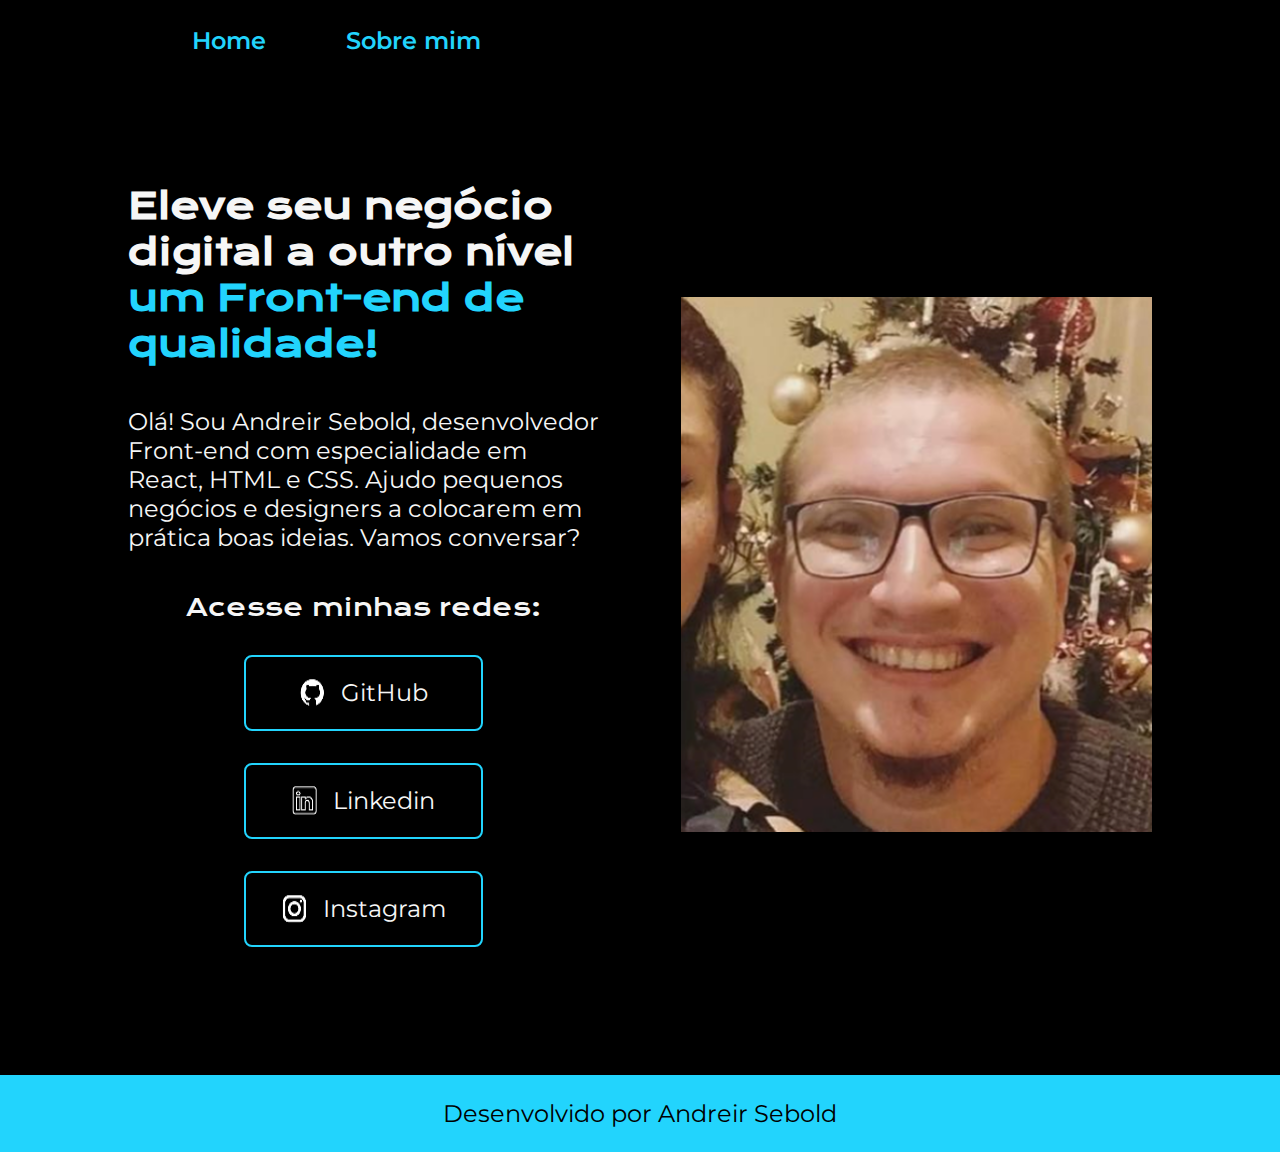
<file: index.html>
<!DOCTYPE html>
<html lang="pt-br">
<head>
    <meta charset="UTF-8">
    <meta http-equiv="X-UA-Compatible" content="IE=edge">
    <meta name="viewport" content="width=device-width, initial-scale=1.0">
    <title>Portifólio</title>
    <link rel="stylesheet" href="./styles/style.css">
</head>
<body>
    <header class="cabecalho">
        <nav class="cabecalho__menu">
            <a class="cabecalho__menu__link" href="index.html">Home</a>
            <a class="cabecalho__menu__link" href="about.html">Sobre mim</a>
        </nav>
    </header>
    <main class="apresentacao">
        <section class="apresentacao__conteudo">
            <h1 class="apresentacao__conteudo__titulo">Eleve seu negócio digital a outro nível <strong class="titulo-destaque">um Front-end de qualidade!</strong></h1>
            <p class="apresentacao__conteudo__texto">Olá! Sou Andreir Sebold, desenvolvedor Front-end com especialidade em React, HTML e CSS. Ajudo pequenos negócios e designers a colocarem em prática boas ideias. Vamos conversar?</p>
            <div class="apresentacao__links">
                <h2 class="apresentacao__links__subtitulo">Acesse minhas redes:</h2>
                <a class="apresentacao__links__navegacao" href="https://github.com/AndreirGuto"><img src="assets/git.png".>GitHub</a>
                <a class="apresentacao__links__navegacao" href="https://github.com/AndreirGuto"><img src="assets/linkedin.png".>Linkedin</a>
                <a class="apresentacao__links__navegacao" href="https://www.instagram.com/guto.ags/"><img src="assets/insta.png".>Instagram</a>
            </div>
        </section>
        <img class="apresentacao__imagem" src="./assets/imgportifolio.png"Portifólio Andreir Sebold">
    </main>
    <footer class="rodape">
        <p>Desenvolvido por Andreir Sebold</p>
    </footer>
</body>
</html>
</file>
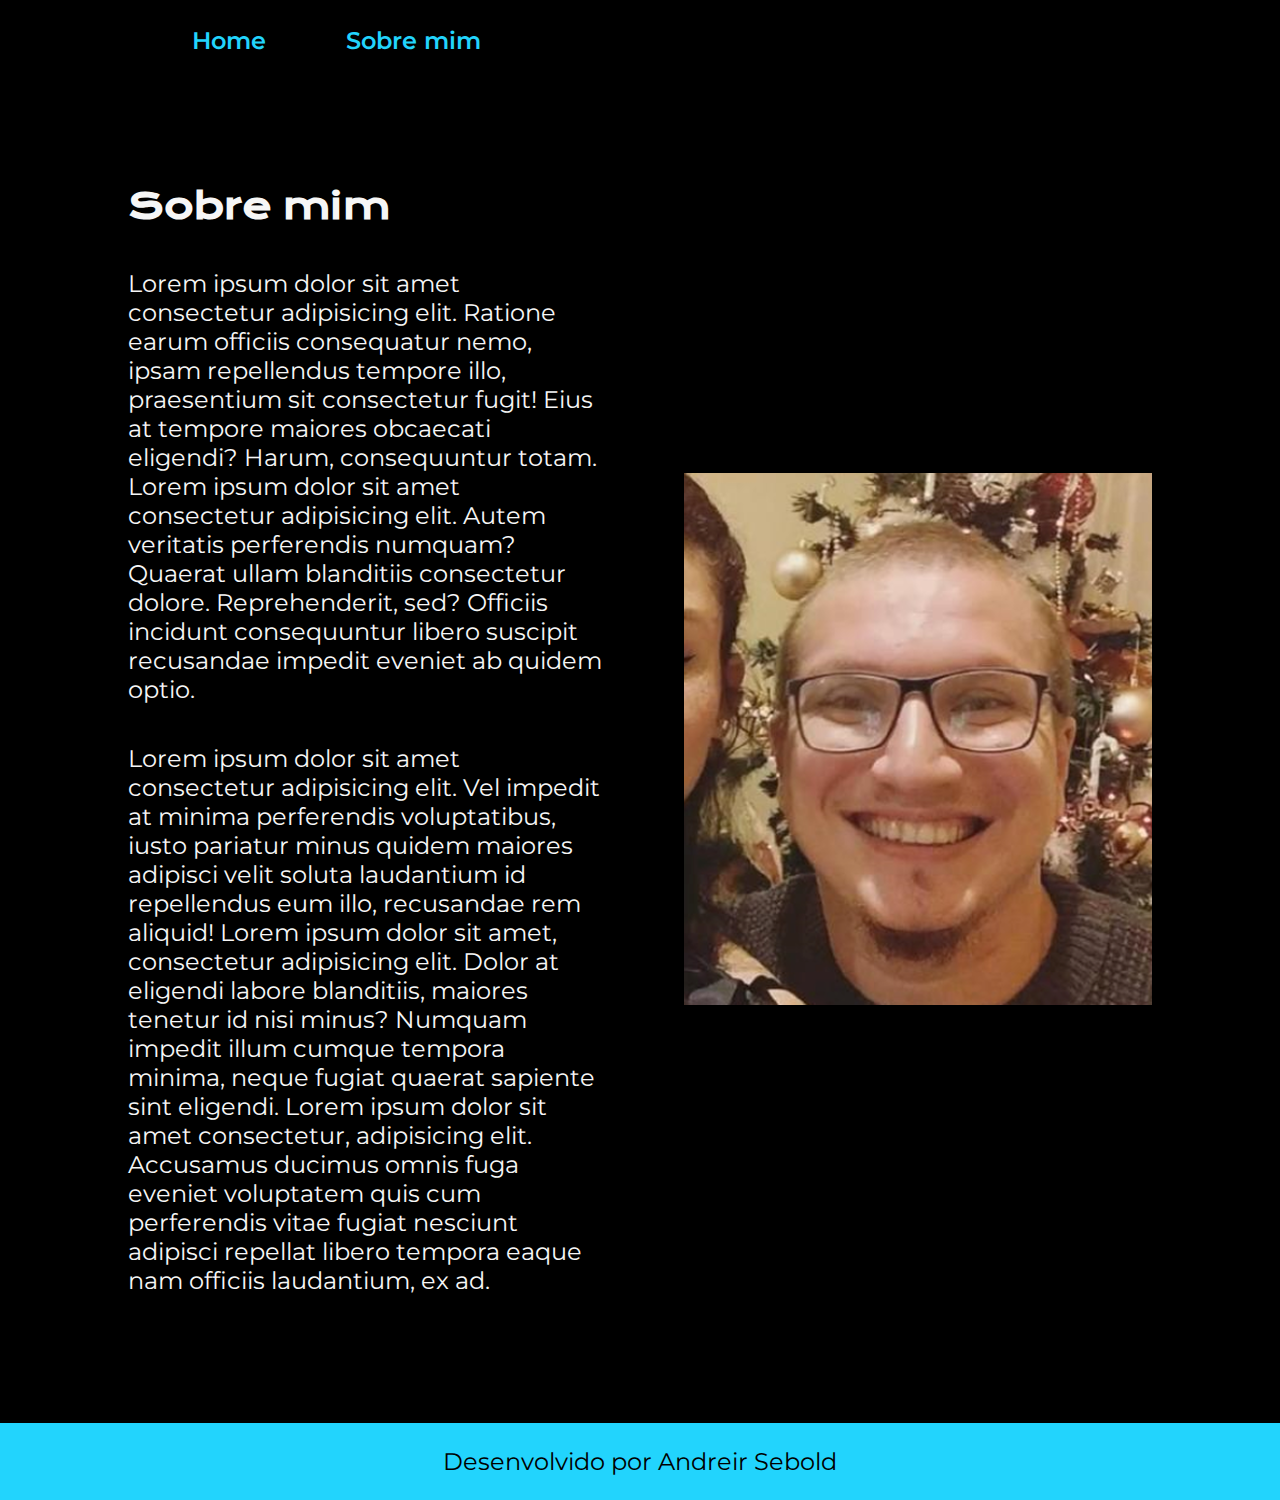
<file: about.html>
<!DOCTYPE html>
<html lang="pt-br">
<head>
    <meta charset="UTF-8">
    <meta http-equiv="X-UA-Compatible" content="IE=edge">
    <meta name="viewport" content="width=device-width, initial-scale=1.0">
    <title>Sobre mim</title>
    <link rel="stylesheet" href="./styles/style.css">
</head>
<body>
    <header class="cabecalho">
        <nav class="cabecalho__menu">
            <a class="cabecalho__menu__link" href="index.html">Home</a>
            <a class="cabecalho__menu__link" href="about.html">Sobre mim</a>
        </nav>
    </header>

    <main class="apresentacao">
        <section class="apresentacao__conteudo">
            <h1 class="apresentacao__conteudo__titulo">Sobre mim</h1>
            <p class="apresentacao__conteudo__texto"> Lorem ipsum dolor sit amet consectetur adipisicing elit. Ratione earum officiis consequatur nemo, ipsam repellendus tempore illo, praesentium sit consectetur fugit! Eius at tempore maiores obcaecati eligendi? Harum, consequuntur totam. Lorem ipsum dolor sit amet consectetur adipisicing elit. Autem veritatis perferendis numquam? Quaerat ullam blanditiis consectetur dolore. Reprehenderit, sed? Officiis incidunt consequuntur libero suscipit recusandae impedit eveniet ab quidem optio.</p>
            <p class="apresentacao__conteudo__texto"> Lorem ipsum dolor sit amet consectetur adipisicing elit. Vel impedit at minima perferendis voluptatibus, iusto pariatur minus quidem maiores adipisci velit soluta laudantium id repellendus eum illo, recusandae rem aliquid! Lorem ipsum dolor sit amet, consectetur adipisicing elit. Dolor at eligendi labore blanditiis, maiores tenetur id nisi minus? Numquam impedit illum cumque tempora minima, neque fugiat quaerat sapiente sint eligendi. Lorem ipsum dolor sit amet consectetur, adipisicing elit. Accusamus ducimus omnis fuga eveniet voluptatem quis cum perferendis vitae fugiat nesciunt adipisci repellat libero tempora eaque nam officiis laudantium, ex ad.</p>
        </section>
        <img src="./assets/imgportifolio.png" alt="Portifólio Andreir Sebold">
    </main>

    <footer class="rodape">
        <p>Desenvolvido por Andreir Sebold</p>
    </footer>
</body>
</html>
</file>
<file: styles/style.css>
@import url('https://fonts.googleapis.com/css2?family=Krona+One&family=Montserrat:ital,wght@0,100..900;1,100..900&display=swap');


:root {
    --cor-primaria: #000000;
    --cor-secundaria: #f6f6f6;
    --cor-terciaria: #22D4FD;
    --cor-hover: #272727;

    --fonte-primaria: "Krona One", sans-serif;
    --fonte-secundaria: "Montserrat", sans-serif;
}
*{
    margin: 0;
    padding: 0;
}


body {
    box-sizing: border-box;
    background-color: var(--cor-primaria);
    color: var(--cor-secundaria);
}
.cabecalho {
    padding: 2% 0 0 15%;
}
.cabecalho__menu {
    display: flex;
    gap: 80px;
}
.cabecalho__menu__link {
    font-family: var(--fonte-secundaria);
    font-size: 1.5rem;
    font-weight: 600;
    color: var(--cor-terciaria);
    text-decoration: none;
}

.titulo-destaque {
    color: var(--cor-terciaria);
}
.apresentacao {
    gap: 82px;
    padding: 10%;
    display: flex;
    align-items: center;
    justify-content: space-between;
}
.apresentacao__conteudo {
    width: 50%;
    display: flex;
    flex-direction: column;
    gap: 40px;
}
.apresentacao__conteudo__titulo {
    font-size: 2.25rem;
    font-family: var(--fonte-primaria);

}
.apresentacao__conteudo__texto {
    font-size: 1.5rem;
    font-family: var(--fonte-secundaria);
}
.apresentacao__links{
    display: flex;
    justify-content: space-between;
    flex-direction: column;
    align-items: center;
    gap: 32px;
}
.apresentacao__links__subtitulo {
    font-size: 1.5rem;
    font-family: var(--fonte-primaria);
    font-weight: 400;
}
.apresentacao__links__navegacao {
    border: 2px solid var(--cor-terciaria);
    width: 50%;
    text-align: center;
    border-radius: 8px;
    font-size: 1.5rem;
    padding: 21.5px 0;
    text-decoration: none;
    color: var(--cor-secundaria);
    font-family: var(--fonte-secundaria);
    font-weight: 400;
    display: flex;
    justify-content: center;
    gap: 16px;
}
.apresentacao__links__link:hover {

    background-color:var(--cor-hover);
}
.apresentacao__imagem{
    width: 50%;
}
.rodape {
    color: var(--cor-primaria);
    background-color: var(--cor-terciaria);
    padding: 24px;
    text-align: center;
    font-family: var(--fonte-secundaria) ;
    font-size: 1.5rem;
    font-weight: 400;
}
@media (max-width: 1200px) {
    .cabecalho {
        padding: 10%;
    }
    .cabecalho__menu {
        justify-content: center;
    }
    .apresentacao{
        flex-direction: column-reverse;
        padding: 5%;
    }
    .apresentacao__conteudo {
        width: auto;
    }
    .apresentacao__imagem {
        width: auto;
    }
}
</file>
